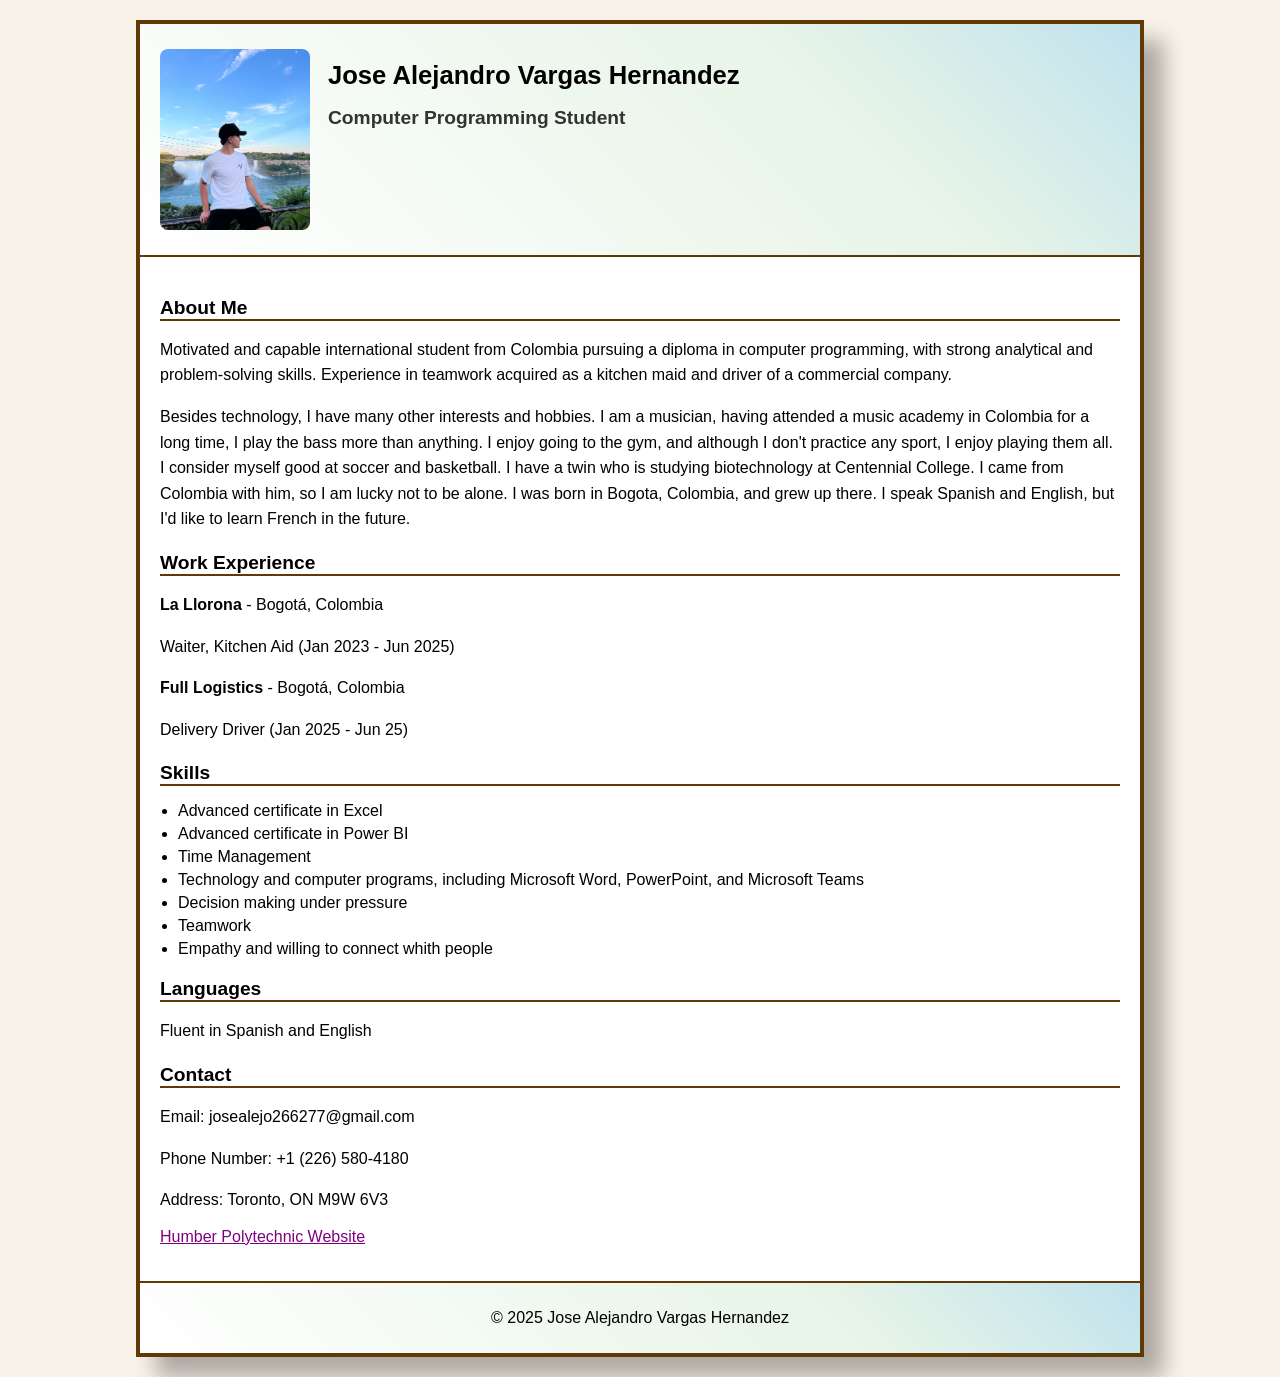
<file: index.html>
<!DOCTYPE html>
<html lang="en">
<head>
    <meta charset="UTF-8">
    <meta name="viewport" content="width=device-width, initial-scale=1.0">
    <title>Jose Vargas | Personal Profile</title>
    <!-- Internal styling -->
    <style> 
        header h2 {
            font-size: 1.2em;
            color: #333;
        }
    </style>
    <link rel="stylesheet" href="style.css">
</head>
<body>
  <div class="container"> <!-- Container for entire content -->
    <header>
        <img src="Profile Photo.gif" alt="Profile Photo"> <!-- alt attribute -->
        <h1>Jose Alejandro Vargas Hernandez</h1>
        <h2>Computer Programming Student</h2> 
    </header>

    <main>
        <h2>About Me</h2>
        <p>Motivated and capable international student from Colombia pursuing a diploma in computer programming, with strong analytical and problem-solving skills. Experience in teamwork acquired as a kitchen maid and driver of a commercial company.</p>
        <p>Besides technology, I have many other interests and hobbies. I am a musician, having attended a music academy in Colombia for a long time, I play the bass more than anything. I enjoy going to the gym, and although I don't practice any sport, I enjoy playing them all. I consider myself good at soccer and basketball. I have a twin who is studying biotechnology at Centennial College. I came from Colombia with him, so I am lucky not to be alone. I was born in Bogota, Colombia, and grew up there. I speak Spanish and English, but I'd like to learn French in the future.</p>

        <h2>Work Experience</h2>
        <p><strong>La Llorona</strong> - Bogotá, Colombia</p>
        <p>Waiter, Kitchen Aid (Jan 2023 - Jun 2025)</p>
        <p><strong>Full Logistics</strong> - Bogotá, Colombia</p>
        <p>Delivery Driver (Jan 2025 - Jun 25)</p>

        <h2>Skills</h2>
        <ul>
            <li>Advanced certificate in Excel</li>
            <li>Advanced certificate in Power BI</li>
            <li>Time Management</li>
            <li>Technology and computer programs, including Microsoft Word, PowerPoint, and Microsoft Teams</li>
            <li>Decision making under pressure</li>
            <li>Teamwork</li>
            <li>Empathy and willing to connect whith people</li>
        </ul>

        <h2>Languages</h2>
        <p>Fluent in Spanish and English</p>

        <h2>Contact</h2>
        <p>Email: josealejo266277@gmail.com</a></p>
        <p>Phone Number: +1 (226) 580-4180</p>
        <p>Address: Toronto, ON M9W 6V3</p>
        <a href="https://humber.ca/">Humber Polytechnic Website</a> <!-- External link relevant to my subject -->
    </main>

    <footer>
        <p>&copy; 2025 Jose Alejandro Vargas Hernandez</p>
    </footer>
  </div>
</body>
</html>
</file>
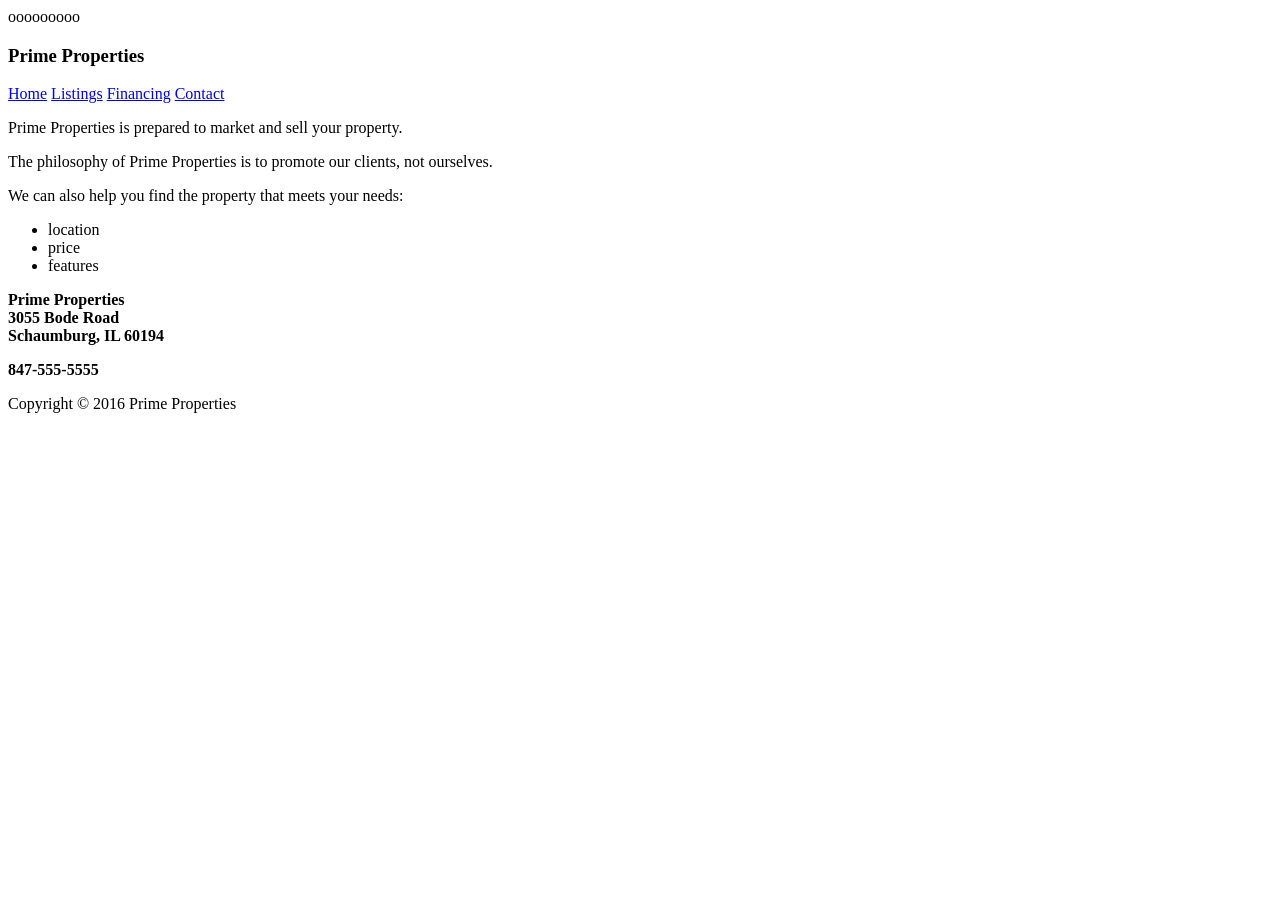
<file: docs/indexx.html>
<!DOCTYPE html> ooooooooo
<head>
<body>
    <header>
      <h3>Prime Properties</h3>
        </ul>
          <a href="#">Home</a>
          <a href="#">Listings</a>
          <a href="#">Financing</a>
          <a href="#">Contact</a>
        <ul>
    </header>
    <main>
      <p>Prime Properties is prepared to market and sell your property.</p>
      <p>The philosophy of Prime Properties is to promote our clients, not ourselves.</p>

      <p>We can also help you find the property that meets your needs:</p>
      <ul>
        <li>location</li>
        <li>price</li>
        <li>features</li>
      </ul>
        <strong>Prime Properties</strong><br />
        <strong>3055 Bode Road</strong><br />
        <strong>Schaumburg, IL 60194</strong>
      
      <p><strong>847-555-5555</strong></p>
    </main>
    <footer>
      <p>Copyright &copy; 2016 Prime Properties</p>
    </footer>
  </div>
</body>
</html>
</file>
<file: style.css>
/* Background color */
body {
    background-color: rgba(249, 240, 229, 0.842);
    font-family: Arial, Helvetica, sans-serif;
}
/* Container styling */
.container {
    width: 1000px;
    margin: 20px auto;
    background-color: white;
    border: 4px solid rgb(96, 57, 5);
    box-shadow: 20px 20px 20px rgba(0, 0, 0, 0.3);
}
header {
    border-bottom: 2px solid rgb(96, 57, 5);
    padding: 20px;
    overflow: auto;
    background: linear-gradient(45deg, rgba(255, 255, 255, 0), rgb(231, 244, 231) 70%, rgb(192, 226, 238)); /* blurred section */
}
header img {
    float: left;
    margin: 5px 18px 5px 0;
    width: 150px;
    height: auto;
    border-radius: 8px;
}
header h1 {
    color: black;
    font-size: 1.6em;
}
main {
    padding: 20px;
}
main h2 {
    color: black;
    border-bottom: 2px solid rgb(96, 57, 5);
    margin-top: 20px;
    margin-bottom: 10px;
    font-size: 1.2em;
}
main p {
    line-height: 1.6;
    margin-bottom: 0px;
}
ul {
    padding-left: 18px;
    margin-bottom: 10px;
}
li {
    margin-bottom: 5px;
}
main a {       
    line-height: 3;      
    margin-bottom: 0px;    
    color: purple;
}
/* Footer styling */
footer {
    border-top: 2px solid rgb(96, 57, 5);
    text-align: center;
    font-size: 1em;
    padding: 10px;
    background: linear-gradient(45deg, rgba(255, 255, 255, 0), rgb(231, 244, 231) 70%, rgb(192, 226, 238)); /* blurred section */
}
</file>
